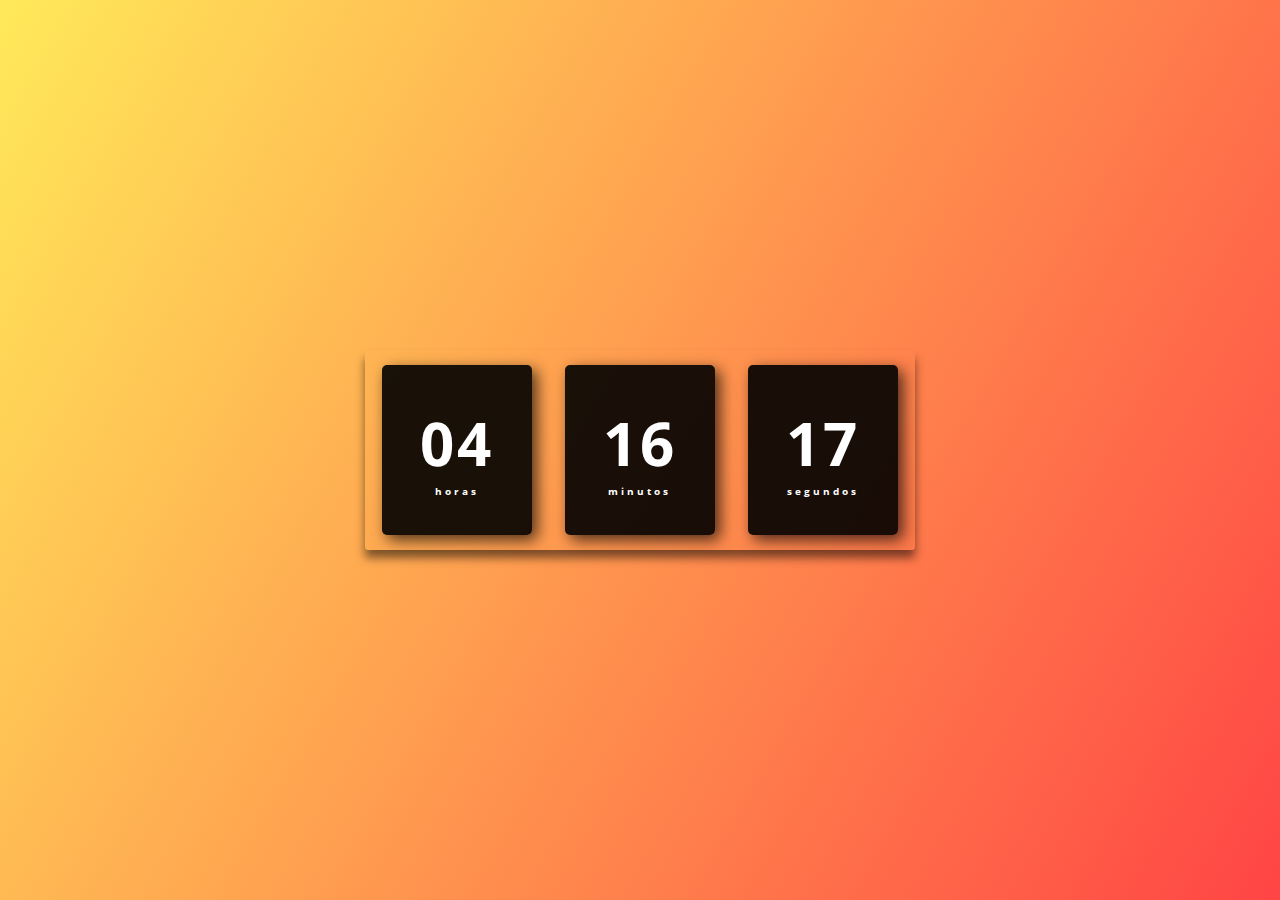
<file: relogio/index.html>
<!DOCTYPE html>
<html lang="pt-br">
<head>
    <meta charset="UTF-8">
    <meta http-equiv="X-UA-Compatible" content="IE=edge">
    <meta name="viewport" content="width=device-width, initial-scale=1.0">
    <title>Relógio Digital</title>
    <link rel="stylesheet" href="estilo/style.css">
</head>
<body>
    <div class="relogio">
        <div>
            <span id="horas">00</span>
            <span class="tempo">horas</span>
        </div>
        <div>
            <span id="minutos">00</span>
            <span class="tempo">minutos</span>
        </div>
        <div>
            <span id="segundos">00</span>
            <span class="tempo">segundos</span>
        </div>
    </div>

    <script src="js/script.js"></script>
</body>
</html>
</file>
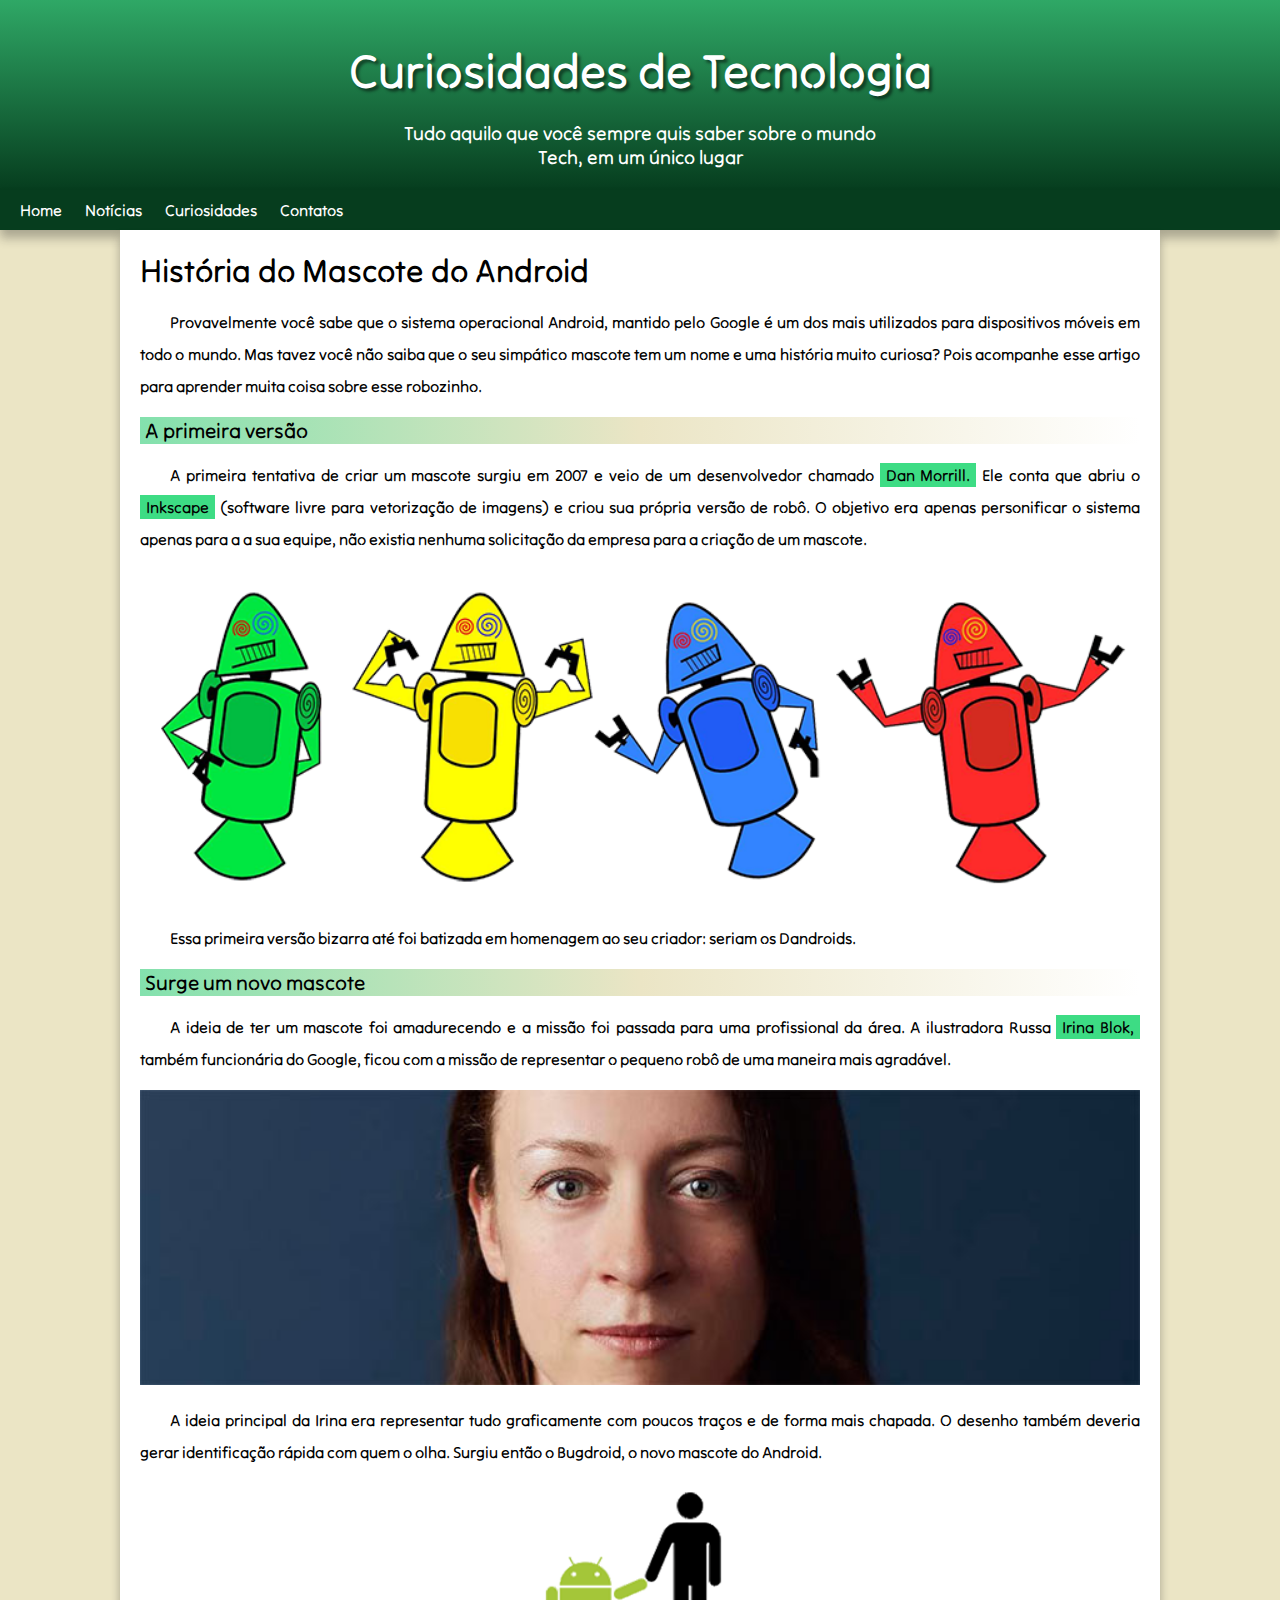
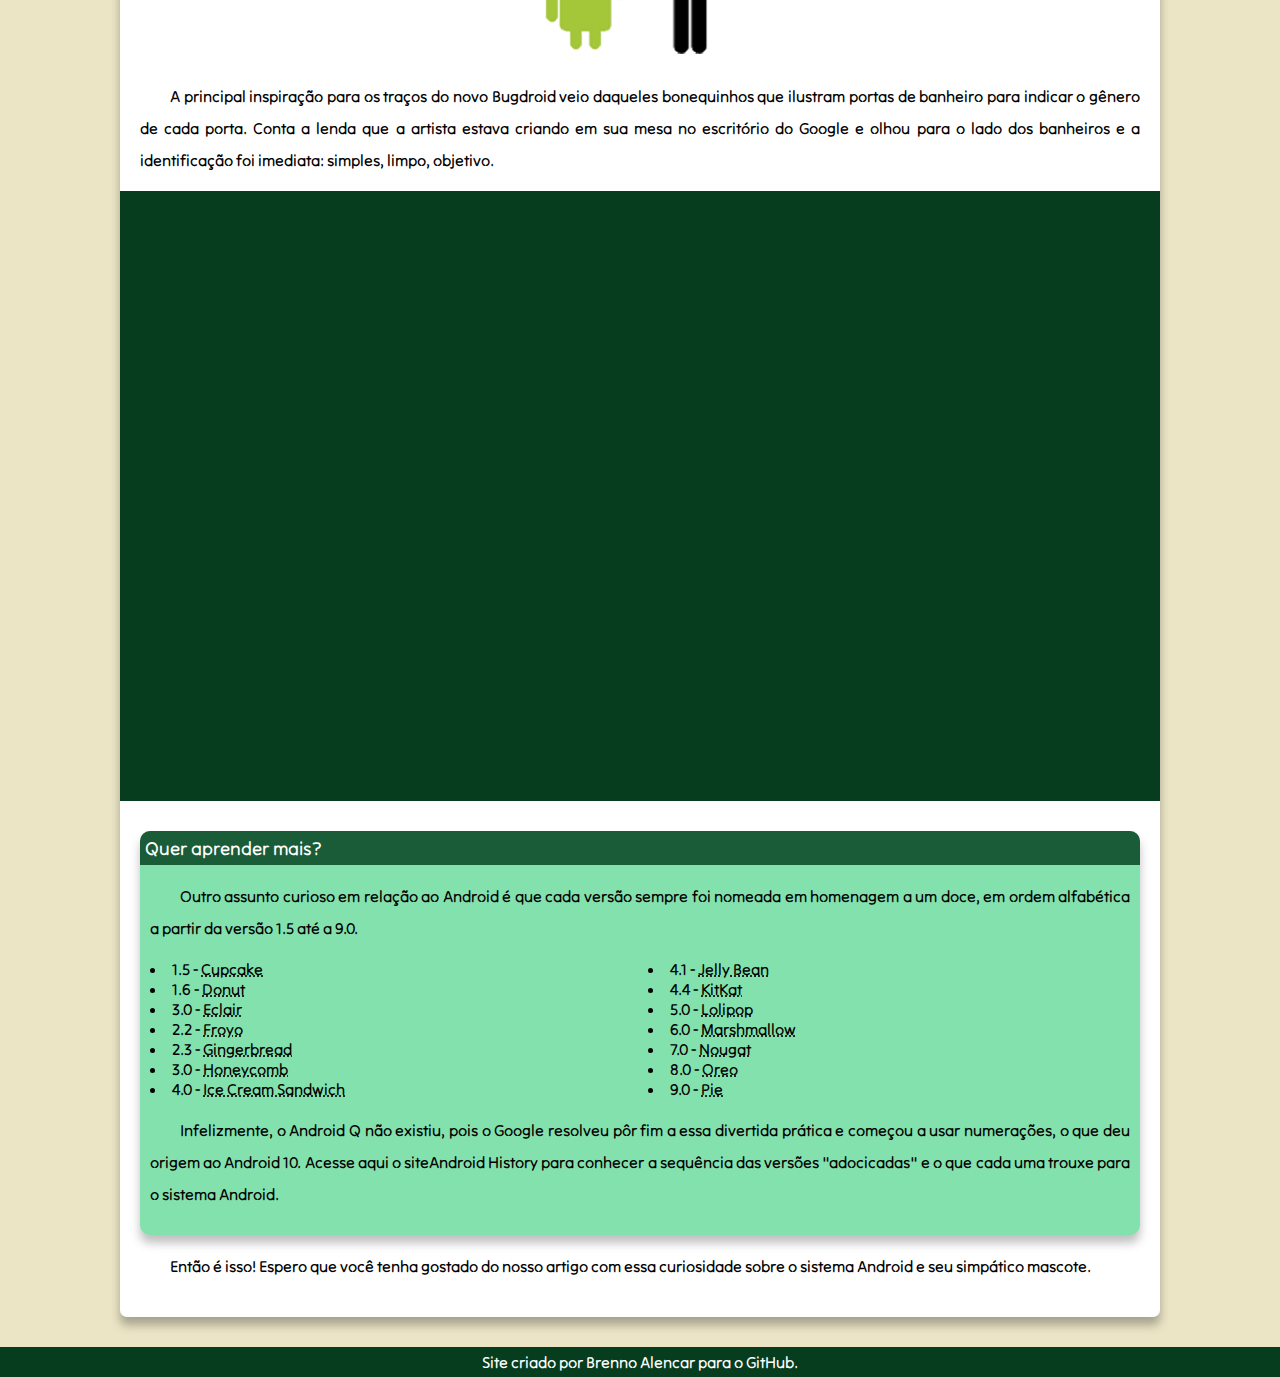
<file: site/index.html>
<!DOCTYPE html>
<html lang="pt-br">
<head>
    <meta charset="UTF-8">
    <meta http-equiv="X-UA-Compatible" content="IE=edge">
    <meta name="viewport" content="width=device-width, initial-scale=1.0">
    <title>Android</title>
    <link rel="shortcut icon" href="imagens/favicon.ico" type="image/x-icon">
    <link rel="stylesheet" href="estilo/style.css">
</head>
<body>
    <header>
        <h1>Curiosidades de Tecnologia</h1>
        <p>Tudo aquilo que você sempre quis saber sobre o mundo Tech, em um único lugar</p>
    </header>
    <nav>
        <a href="#">Home</a>
        <a href="#">Notícias</a>
        <a href="#">Curiosidades</a>
        <a href="#">Contatos</a>
    </nav>
    <main>
        <article>
            <h1>História do Mascote do Android</h1>

            <p>Provavelmente você sabe que o sistema operacional <strong>Android,</strong> mantido pelo <strong>Google</strong> é um dos mais utilizados para dispositivos móveis em todo o mundo. Mas tavez você não saiba que o seu simpático mascote tem um nome e uma história muito curiosa? Pois acompanhe esse artigo para aprender muita coisa sobre esse robozinho.</p>

            <h2>A primeira versão</h2>

            <p>A primeira tentativa de criar um mascote surgiu em 2007 e veio de um desenvolvedor chamado <a href="https://androidcommunity.com/dan-morrill-shows-us-the-android-mascot-that-almost-was-20130103/" target="_blank">Dan Morrill.</a> Ele conta que abriu o <a href="https://inkscape.org/pt-br/" target="_blank">Inkscape</a> (software livre para vetorização de imagens) e criou sua própria versão de robô. O objetivo era apenas personificar o sistema apenas para a a sua equipe, não existia nenhuma solicitação da empresa para a criação de um mascote.</p>

            <picture>
                <source media="(max-width: 600px)" srcset="imagens/dan-droids-pq.png">
                <img src="imagens/dan-droids.png" alt="">
            </picture>

            <p>Essa primeira versão bizarra até foi batizada em homenagem ao seu criador: seriam os <strong>Dandroids.</strong></p>

            <h2>Surge um novo mascote</h2>

            <p>A ideia de ter um mascote foi amadurecendo e a missão foi passada para uma profissional da área. A ilustradora Russa <a href="https://www.irinablok.com/" target="_blank">Irina Blok,</a> também funcionária do <strong>Google,</strong> ficou com a missão de representar o pequeno robô de uma maneira mais agradável.</p>

            <picture>
                <source media="(max-width: 600px)" srcset="imagens/irina-blok-pq.jpg">
                <img src="imagens/irina-blok.jpg" alt="">
            </picture>

            <p>A ideia principal da Irina era representar tudo graficamente com poucos traços e de forma mais chapada. O desenho também deveria gerar identificação rápida com quem o olha. Surgiu então o <strong>Bugdroid,</strong> o novo mascote do <strong>Android.</strong></p>

            <img src="imagens/bugdroid.png" class="pequena" alt="">

            <p>A principal inspiração para os traços do novo <strong>Bugdroid</strong> veio daqueles bonequinhos que ilustram portas de banheiro para indicar o gênero de cada porta. Conta a lenda que a artista estava criando em sua mesa no escritório do Google e olhou para o lado dos banheiros e a identificação foi imediata: simples, limpo, objetivo.</p>

            <div class="video">
                <iframe width="560" height="315" src="https://www.youtube.com/embed/l2UDgpLz20M" title="YouTube video player" frameborder="0" allow="accelerometer; autoplay; clipboard-write; encrypted-media; gyroscope; picture-in-picture; web-share" allowfullscreen></iframe>
            </div>
            
            <aside>
                <h3>Quer aprender mais?</h3>
                <p>Outro assunto curioso em relação ao <strong>Android</strong> é que cada versão sempre foi nomeada em homenagem a um doce, em ordem alfabética a partir da versão 1.5 até a 9.0.</p>
                <ul>
                    <li>1.5 - <abbr title="">Cupcake</abbr></li>
                    <li>1.6 - <abbr title="">Donut</abbr></li>
                    <li>3.0 - <abbr title="">Eclair</abbr></li>
                    <li>2.2 - <abbr title="">Froyo</abbr></li>
                    <li>2.3 - <abbr title="">Gingerbread</abbr></li>
                    <li>3.0 - <abbr title="">Honeycomb</abbr></li>
                    <li>4.0 - <abbr title="">Ice Cream Sandwich</abbr></li>
                    <li>4.1 - <abbr title="">Jelly Bean</abbr></li>
                    <li>4.4 - <abbr title="">KitKat</abbr></li>
                    <li>5.0 - <abbr title="">Lolipop</abbr></li>
                    <li>6.0 - <abbr title="">Marshmallow</abbr></li>
                    <li>7.0 - <abbr title="">Nougat</abbr></li>
                    <li>8.0 - <abbr title="">Oreo</abbr></li>
                    <li>9.0 - <abbr title="">Pie</abbr></li>
                </ul>
                <p>
                    Infelizmente, o <strong>Android Q</strong> não existiu, pois o <strong>Google</strong> resolveu pôr fim a essa divertida prática e começou a usar numerações, o que deu origem ao <strong>Android 10.</strong>
                    Acesse aqui o site<strong>Android</strong> History para conhecer a sequência das versões "adocicadas" e o que cada uma trouxe para o sistema <strong>Android.</strong>
                </p>
            </aside>
            <p>Então é isso! Espero que você tenha gostado do nosso artigo com essa curiosidade sobre o sistema <strong>Android</strong> e seu simpático mascote.</p>
        </article>
    </main>
    <footer>
        <p>Site criado por Brenno Alencar para o <a href="https://github.com/BrennoAlenkar" target="_blank">GitHub.</a></p>
    </footer>
</body>
</html>
</file>
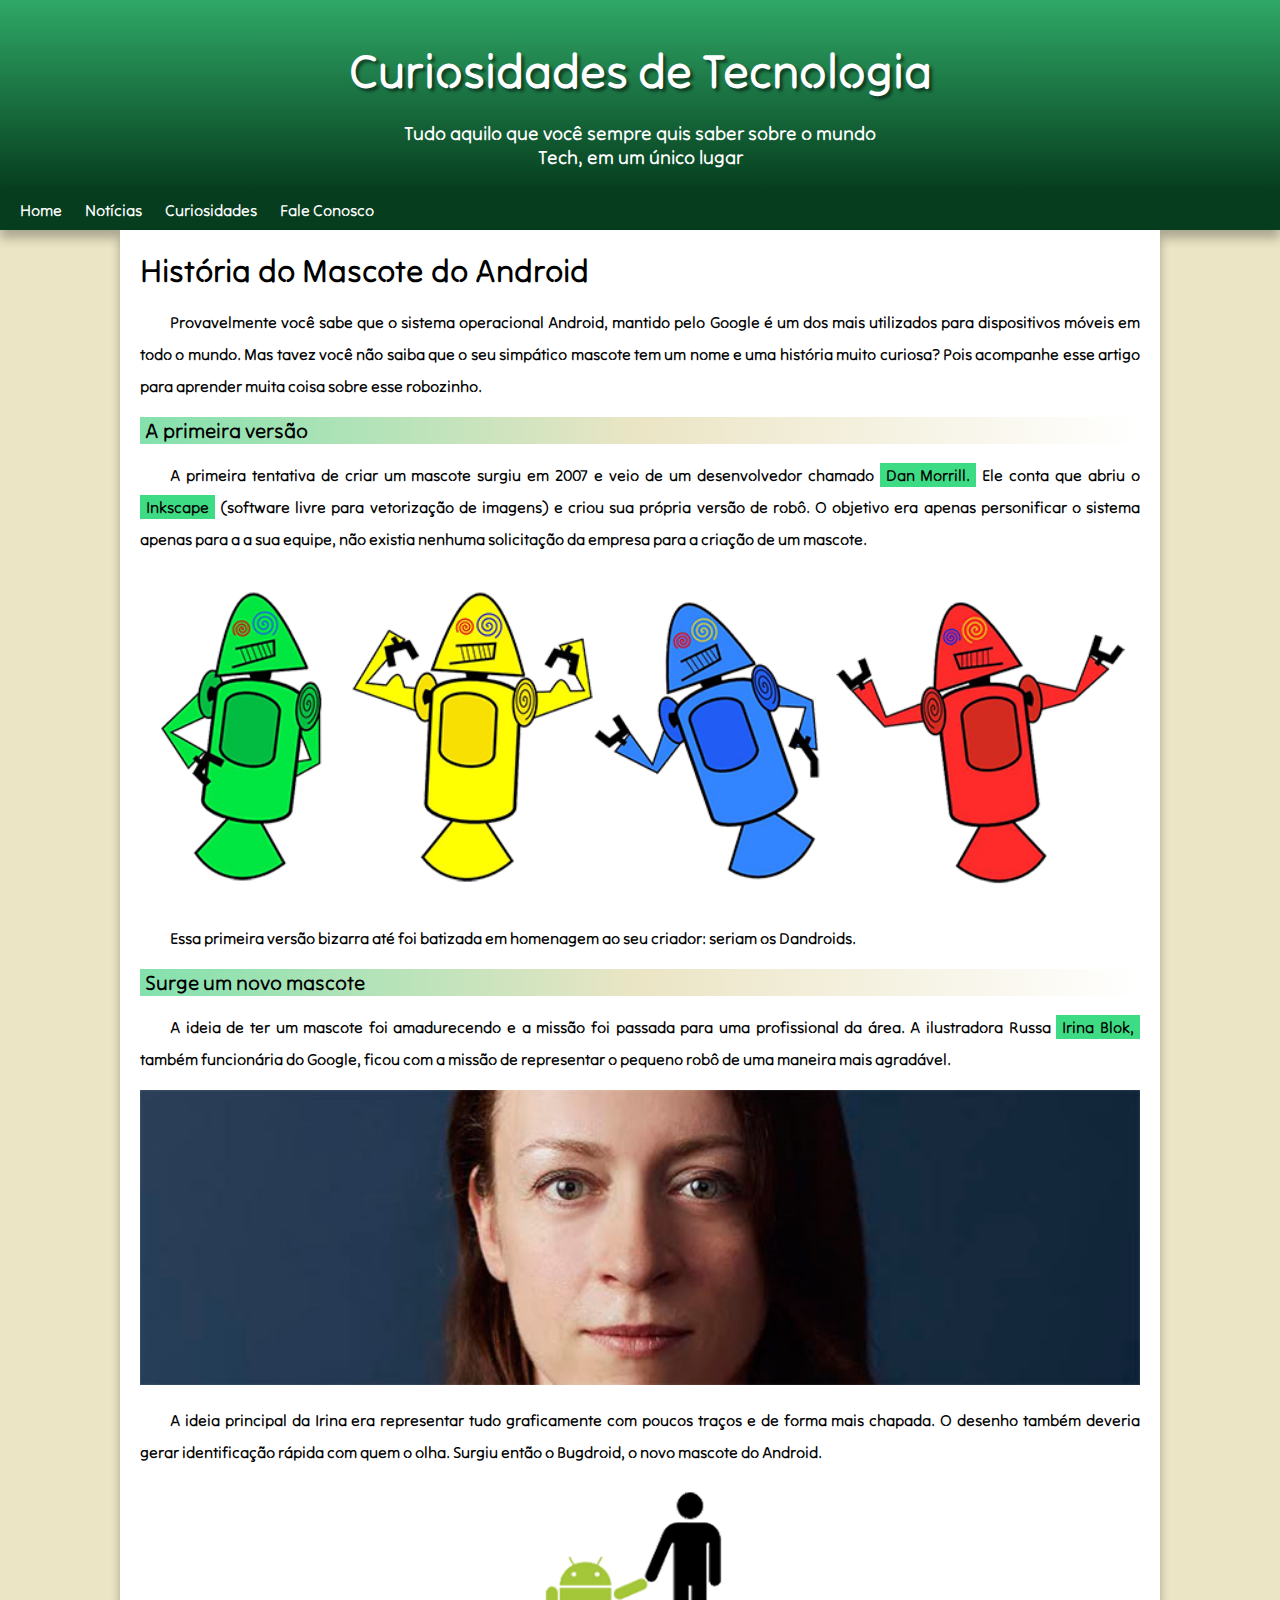
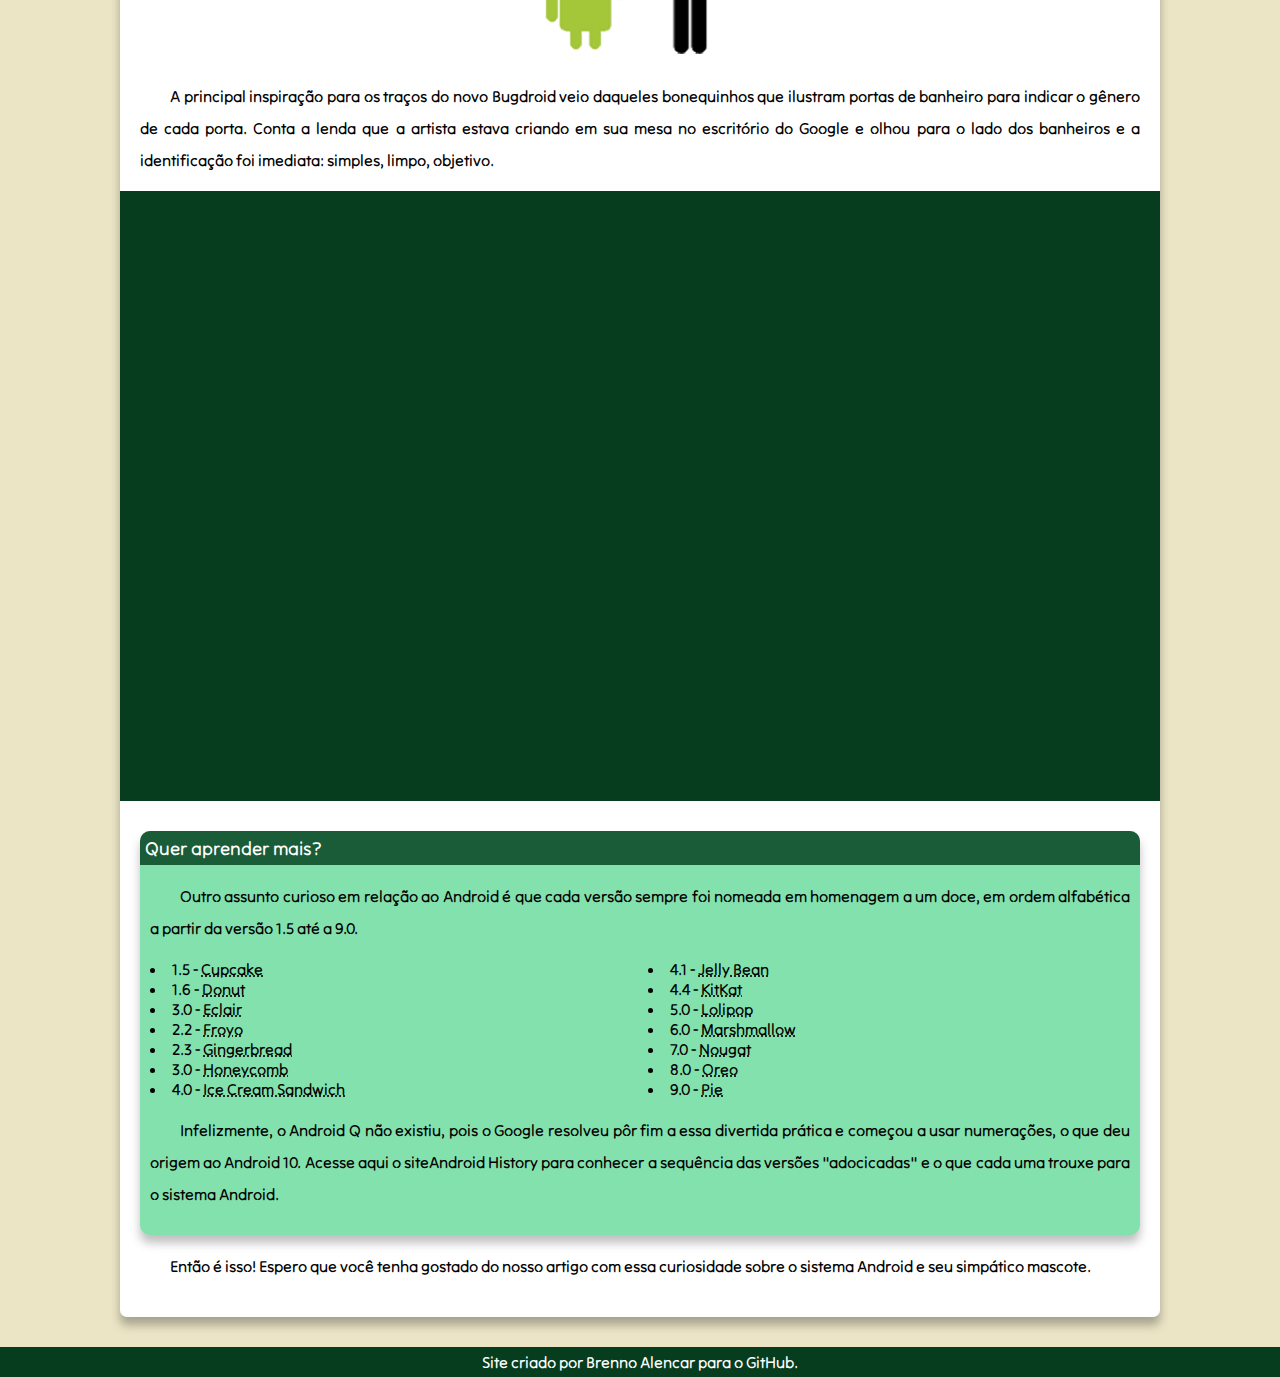
<file: site/android.html>
<!DOCTYPE html>
<html lang="pt-br">
<head>
    <meta charset="UTF-8">
    <meta http-equiv="X-UA-Compatible" content="IE=edge">
    <meta name="viewport" content="width=device-width, initial-scale=1.0">
    <title>Android</title>
    <link rel="shortcut icon" href="imagens/favicon.ico" type="image/x-icon">
    <link rel="stylesheet" href="estilo/style.css">
</head>
<body>
    <header>
        <h1>Curiosidades de Tecnologia</h1>
        <p>Tudo aquilo que você sempre quis saber sobre o mundo Tech, em um único lugar</p>
    </header>
    <nav>
        <a href="#">Home</a>
        <a href="#">Notícias</a>
        <a href="#">Curiosidades</a>
        <a href="#">Fale Conosco</a>
    </nav>
    <main>
        <article>
            <h1>História do Mascote do Android</h1>

            <p>Provavelmente você sabe que o sistema operacional <strong>Android,</strong> mantido pelo <strong>Google</strong> é um dos mais utilizados para dispositivos móveis em todo o mundo. Mas tavez você não saiba que o seu simpático mascote tem um nome e uma história muito curiosa? Pois acompanhe esse artigo para aprender muita coisa sobre esse robozinho.</p>

            <h2>A primeira versão</h2>

            <p>A primeira tentativa de criar um mascote surgiu em 2007 e veio de um desenvolvedor chamado <a href="https://androidcommunity.com/dan-morrill-shows-us-the-android-mascot-that-almost-was-20130103/" target="_blank">Dan Morrill.</a> Ele conta que abriu o <a href="https://inkscape.org/pt-br/" target="_blank">Inkscape</a> (software livre para vetorização de imagens) e criou sua própria versão de robô. O objetivo era apenas personificar o sistema apenas para a a sua equipe, não existia nenhuma solicitação da empresa para a criação de um mascote.</p>

            <picture>
                <source media="(max-width: 600px)" srcset="imagens/dan-droids-pq.png">
                <img src="imagens/dan-droids.png" alt="">
            </picture>

            <p>Essa primeira versão bizarra até foi batizada em homenagem ao seu criador: seriam os <strong>Dandroids.</strong></p>

            <h2>Surge um novo mascote</h2>

            <p>A ideia de ter um mascote foi amadurecendo e a missão foi passada para uma profissional da área. A ilustradora Russa <a href="https://www.irinablok.com/" target="_blank">Irina Blok,</a> também funcionária do <strong>Google,</strong> ficou com a missão de representar o pequeno robô de uma maneira mais agradável.</p>

            <picture>
                <source media="(max-width: 600px)" srcset="imagens/irina-blok-pq.jpg">
                <img src="imagens/irina-blok.jpg" alt="">
            </picture>

            <p>A ideia principal da Irina era representar tudo graficamente com poucos traços e de forma mais chapada. O desenho também deveria gerar identificação rápida com quem o olha. Surgiu então o <strong>Bugdroid,</strong> o novo mascote do <strong>Android.</strong></p>

            <img src="imagens/bugdroid.png" class="pequena" alt="">

            <p>A principal inspiração para os traços do novo <strong>Bugdroid</strong> veio daqueles bonequinhos que ilustram portas de banheiro para indicar o gênero de cada porta. Conta a lenda que a artista estava criando em sua mesa no escritório do Google e olhou para o lado dos banheiros e a identificação foi imediata: simples, limpo, objetivo.</p>

            <div class="video">
                <iframe width="560" height="315" src="https://www.youtube.com/embed/l2UDgpLz20M" title="YouTube video player" frameborder="0" allow="accelerometer; autoplay; clipboard-write; encrypted-media; gyroscope; picture-in-picture; web-share" allowfullscreen></iframe>
            </div>
            
            <aside>
                <h3>Quer aprender mais?</h3>
                <p>Outro assunto curioso em relação ao <strong>Android</strong> é que cada versão sempre foi nomeada em homenagem a um doce, em ordem alfabética a partir da versão 1.5 até a 9.0.</p>
                <ul>
                    <li>1.5 - <abbr title="">Cupcake</abbr></li>
                    <li>1.6 - <abbr title="">Donut</abbr></li>
                    <li>3.0 - <abbr title="">Eclair</abbr></li>
                    <li>2.2 - <abbr title="">Froyo</abbr></li>
                    <li>2.3 - <abbr title="">Gingerbread</abbr></li>
                    <li>3.0 - <abbr title="">Honeycomb</abbr></li>
                    <li>4.0 - <abbr title="">Ice Cream Sandwich</abbr></li>
                    <li>4.1 - <abbr title="">Jelly Bean</abbr></li>
                    <li>4.4 - <abbr title="">KitKat</abbr></li>
                    <li>5.0 - <abbr title="">Lolipop</abbr></li>
                    <li>6.0 - <abbr title="">Marshmallow</abbr></li>
                    <li>7.0 - <abbr title="">Nougat</abbr></li>
                    <li>8.0 - <abbr title="">Oreo</abbr></li>
                    <li>9.0 - <abbr title="">Pie</abbr></li>
                </ul>
                <p>
                    Infelizmente, o <strong>Android Q</strong> não existiu, pois o <strong>Google</strong> resolveu pôr fim a essa divertida prática e começou a usar numerações, o que deu origem ao <strong>Android 10.</strong>
                    Acesse aqui o site<strong>Android</strong> History para conhecer a sequência das versões "adocicadas" e o que cada uma trouxe para o sistema <strong>Android.</strong>
                </p>
            </aside>
            <p>Então é isso! Espero que você tenha gostado do nosso artigo com essa curiosidade sobre o sistema <strong>Android</strong> e seu simpático mascote.</p>
        </article>
    </main>
    <footer>
        <p>Site criado por Brenno Alencar para o <a href="https://github.com/BrennoAlenkar" target="_blank">GitHub.</a></p>
    </footer>
</body>
</html>
</file>
<file: relogio/estilo/style.css>
@import url('https://fonts.googleapis.com/css2?family=Open+Sans&display=swap');

*{
    margin: 0;
    padding: 0;
    font-family: 'Open Sans', sans-serif;
}

body{
    height: 100vh;
    background-image: linear-gradient(120deg, #ffe53bd8, #ff2525da);
    display: flex;
    align-items: center;
    justify-content: center;
}

.relogio{
    display: flex;
    align-items: center;
    justify-content: space-around;
    height: 200px;
    width: 550px;
    background-color: transparent;
    box-shadow: 0px 8px 10px rgba(0, 0, 0, .5);
    border-radius: 3px;
}

.relogio div{
    height: 170px;
    width: 150px;
    display: flex;
    flex-direction: column;
    align-items: center;
    justify-content: center;
    color: #fff;
    background-color: rgba(0, 0, 0, .9);
    border-radius: 5px;
    box-shadow: 5px 5px 15px rgba(0, 0, 0, .7);
    letter-spacing: 3px;
}

.relogio span{
    font-size: 60px;
    font-weight: bold;
}

.relogio span.tempo{
    font-size: 10px;
}
</file>
<file: site/estilo/style.css>
@charset "UTF-8";

@import url('https://fonts.googleapis.com/css2?family=Tilt+Neon&display=swap');

:root{
    --cor0: #ebe5c5;
    --cor1: #83e1ad;
    --cor2: #3ddc84;
    --cor3: #2fa866;
    --cor4: #1a5c37;
    --cor5: #063d1e;
}

*{
    margin: 0;
    padding: 0;
    font-family: 'Tilt Neon';
}

body{
    background-color: var(--cor0);
}

header{
    background-image: linear-gradient(to bottom, var(--cor3),var(--cor5));
    min-height: 150px;
    text-align: center;
    padding-top: 40px;
}

header > h1{
    color: white;
    font-size: 3em;
    margin-bottom: 20px;
    text-shadow: 3px 3px 3px rgba(0, 0, 0, .5);

}

header > p{
    color: white;
    font-size: 1.2em;
    max-width: 500px;
    margin: auto;
    padding-right: 10px;
    padding-left: 10px;
}

nav{
    background-color: var(--cor5);
    padding: 10px;
    box-shadow:  0px 8px 10px rgba(27, 26, 26, 0.31);
}

nav a{
    color: white;
    text-decoration: none;
    padding: 10px;
    font-weight: bold;
    border-radius: 3px;
}

nav a:hover{
    background-color: var(--cor3);
    color: black;
}

main{
    min-width: 300px;
    max-width: 1000px;
    margin: auto;
    margin-bottom: 30px;
    padding: 20px;
    background-color: white;
    box-shadow: 0px 8px 10px rgba(44, 43, 43, 0.362);
    border-radius: 0px 0px 7px 7px;
}

main h2{
    background-image: linear-gradient(to right, var(--cor1), var(--cor0), transparent);
    font-size: 1.3em;
    text-indent: 5px;
}

main p{
    margin: 15px 0px;
    text-align: justify;
    text-indent: 30px;
    font-size: 1em;
    line-height: 2em;

}



main a{
    text-decoration: none;
    font-weight: bold;
    color: black;
    background-color: #3ddc84;
    padding: 2px 6px;
}

main a:hover{
    text-decoration: underline;
}

main img{
    width: 100%;
}

img.pequena{
    max-width: 280px;
    display: block;
    margin: auto;
}

.video{
    background-color: var(--cor5);
    margin: 0px -20px 30px -20px;
    padding: 20px;
    padding-bottom: 59%;
    position: relative;
}

div.video iframe{
    position: absolute;
    top: 5%;
    left: 5%;
    height: 90%;
    width: 90%;

}

aside{
    background-color: #83e1ad;
    padding: 10px;
    border-radius: 10px;
    box-shadow: 0px 8px 10px rgba(84, 84, 84, 0.37);
}

aside h3{
    background-color: #1a5c37;
    color: white;
    padding: 5px;
    margin: -10px -10px 0px -10px;
    border-radius: 10px 10px 0px 0px;
    
}

aside ul{
    list-style-position: inside;
    columns: 2;
}

footer{
    background-color: #063d1e;
    color: white;
    text-align: center;
    padding: 5px;
}

footer a{
    color: white;
    text-decoration: none;
    font-weight: bold;
}

footer a:hover{
    text-decoration: underline;
}
</file>
